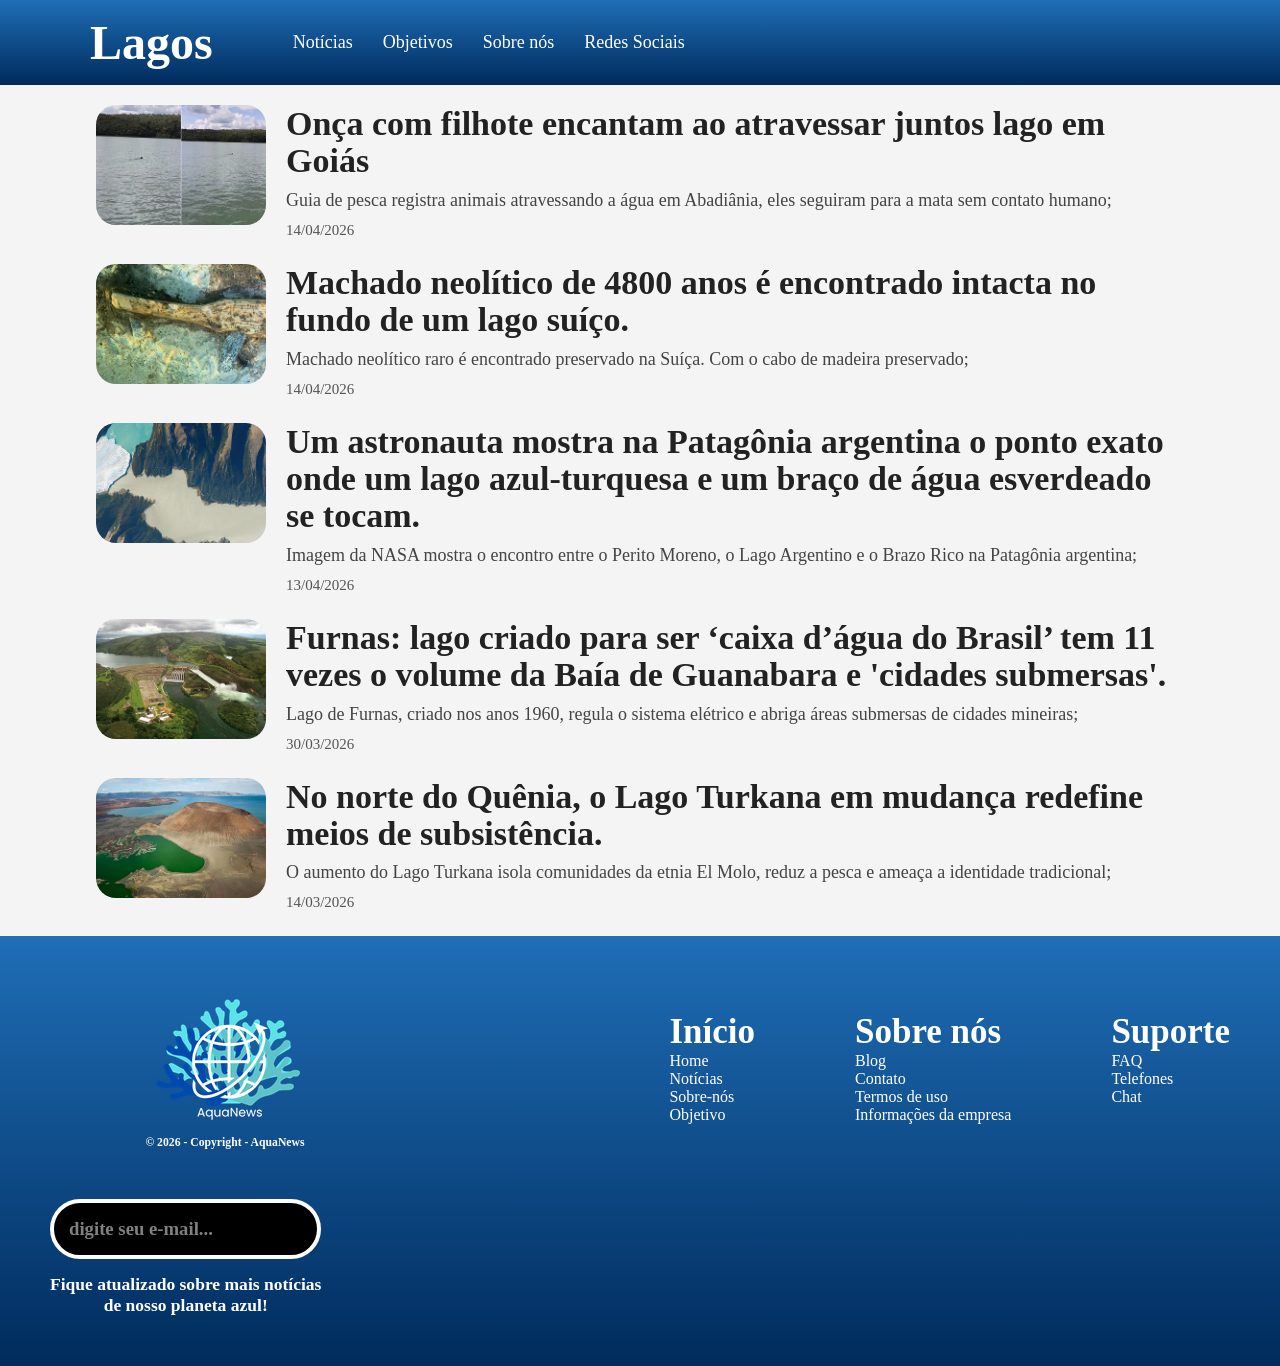
<file: lagos.html>
<!doctype html>
<html lang="pt-BR">

<head>
  <meta charset="UTF-8" />
  <meta name="viewport" content="width=device-width, initial-scale=1.0" />
  <title>AquaNews</title>
  <link rel="stylesheet" href="CSS/style1.css" />
</head>

<body>
  <header>
    <div class="title">Lagos</div>

    <nav>
      <ul>
        <li><a href="index.html#noticias-anc">Notícias</a></li>
        <li><a href="index.html#objetivo-anc">Objetivos</a></li>
        <li><a href="index.html#sobrenos-anc">Sobre nós</a></li>
        <li><a href="index.html#redes-anc">Redes Sociais</a></li>
      </ul>
    </nav>
  </header>

  <main>
    <div class="noticia">
      <a
        href="https://g1.globo.com/go/goias/noticia/2026/04/14/onca-com-filhote-encantam-ao-atravessar-juntos-lago-em-goias.ghtml">
        <img src="img/n6.png" alt="n6" />
        <div class="ntext">
          <h2>Onça com filhote encantam ao atravessar juntos lago em Goiás</h2>
          <p>
            Guia de pesca registra animais atravessando a água em Abadiânia,
            eles seguiram para a mata sem contato humano;
          </p>
          <span>14/04/2026</span>
        </div>
      </a>
    </div>

    <div class="noticia">
      <a
        href="https://oantagonista.com.br/mundo/machado-neolitico-de-4800-anos-e-encontrado-intacta-no-fundo-de-um-lago-suico/">
        <img src="img/n7.png" alt="n7" />
        <div class="ntext">
          <h2>
            Machado neolítico de 4800 anos é encontrado intacta no fundo de um lago suíço.
          </h2>
          <p>
            Machado neolítico raro é encontrado preservado na Suíça. Com o cabo de madeira preservado;
          </p>
          <span>14/04/2026</span>
        </div>
      </a>
    </div>

    <div class="noticia">
      <a
        href="https://clickpetroleoegas.com.br/visto-do-espaco-uma-imagem-feita-por-um-astronauta-mostra-na-patagonia-argentina-o-ponto-exato-onde-um-glaciar-colossal-um-lago-azul-turquesa-e-um-braco-de-agua-esverdeado-se-tocam-cr-asaf04/">
        <img src="img/n8.png" alt="n8" />
        <div class="ntext">
          <h2>
            Um astronauta mostra na Patagônia argentina o ponto exato onde um lago azul-turquesa e um braço de água
            esverdeado se tocam.
          </h2>
          <p>
            Imagem da NASA mostra o encontro entre o Perito Moreno, o Lago Argentino e o Brazo Rico na Patagônia
            argentina;
          </p>
          <span>13/04/2026</span>
        </div>
      </a>
    </div>

    <div class="noticia">
      <a
        href="https://g1.globo.com/mg/sul-de-minas/noticia/2026/03/30/furnas-lago-criado-para-ser-caixa-dagua-do-brasil-tem-11-vezes-o-volume-da-baia-de-guanabara-e-cidades-submersas.ghtml">
        <img src="img/n9.png" alt="n9" />
        <div class="ntext">
          <h2>
            Furnas: lago criado para ser ‘caixa d’água do Brasil’ tem 11 vezes o volume da Baía de Guanabara e 'cidades
            submersas'.
          </h2>
          <p>Lago de Furnas, criado nos anos 1960, regula o sistema elétrico e abriga áreas submersas de cidades
            mineiras;</p>
          <span>30/03/2026</span>
        </div>
      </a>
    </div>

    <div class="noticia">
      <a href="https://www.nationalgeographic.pt/historia/o-lago-turkana-extrema-uncao-do-mar-jade_504">
        <img src="img/n10.png" alt="n10" />
        <div class="ntext">
          <h2>
            No norte do Quênia, o Lago Turkana em mudança redefine meios de subsistência.
          </h2>
          <p>O aumento do Lago Turkana isola comunidades da etnia El Molo, reduz a pesca e ameaça a identidade
            tradicional;</p>
          <span>14/03/2026</span>
        </div>
      </a>
    </div>
  </main>
  <footer>
    <section class="footer">
      <div class="rodape">
        <div class="logo-rodape">
          <img src="img/Logo_proj_int (250 x 150 px).png" alt="logo-footer">
          <h3>© 2026 - Copyright - AquaNews</h3>
        </div>

        <div class="lista-rodape">
          <div class="rodape-inicio">
            <h2>Início</h2>
            <ul>
              <li><a href="index.html#banner-anc">Home</a></li>

              <li><a href="index.html#noticias-anc">Notícias</a></li>

              <li><a href="index.html#sobrenos-anc">Sobre-nós</a></li>

              <li><a href="index.html#objetivo-anc">Objetivo</a></li>
            </ul>
          </div>

          <div class="rodape-sobrenos">
            <h2>Sobre nós</h2>
            <ul>
              <li><a href="#">Blog</a></li>

              <li><a href="#">Contato</a></li>

              <li><a href="#">Termos de uso</a></li>

              <li><a href="#">Informações da empresa</a></li>
            </ul>
          </div>

          <div class="rodape-suporte">
            <h2>Suporte</h2>
            <ul>
              <li><a href="#">FAQ</a></li>

              <li><a href="#">Telefones</a></li>

              <li><a href="#">Chat</a></li>
            </ul>
          </div>
        </div>
        <div class="email">
          <div class="emailbox">
            <h3>digite seu e-mail...</h3>
          </div>

          <div class="emailtext">
            <h3>Fique atualizado sobre mais notícias<br>
              de nosso planeta azul!</h3>
          </div>
        </div>
      </div>
    </section>
  </footer>
</body>

</html>
</file>
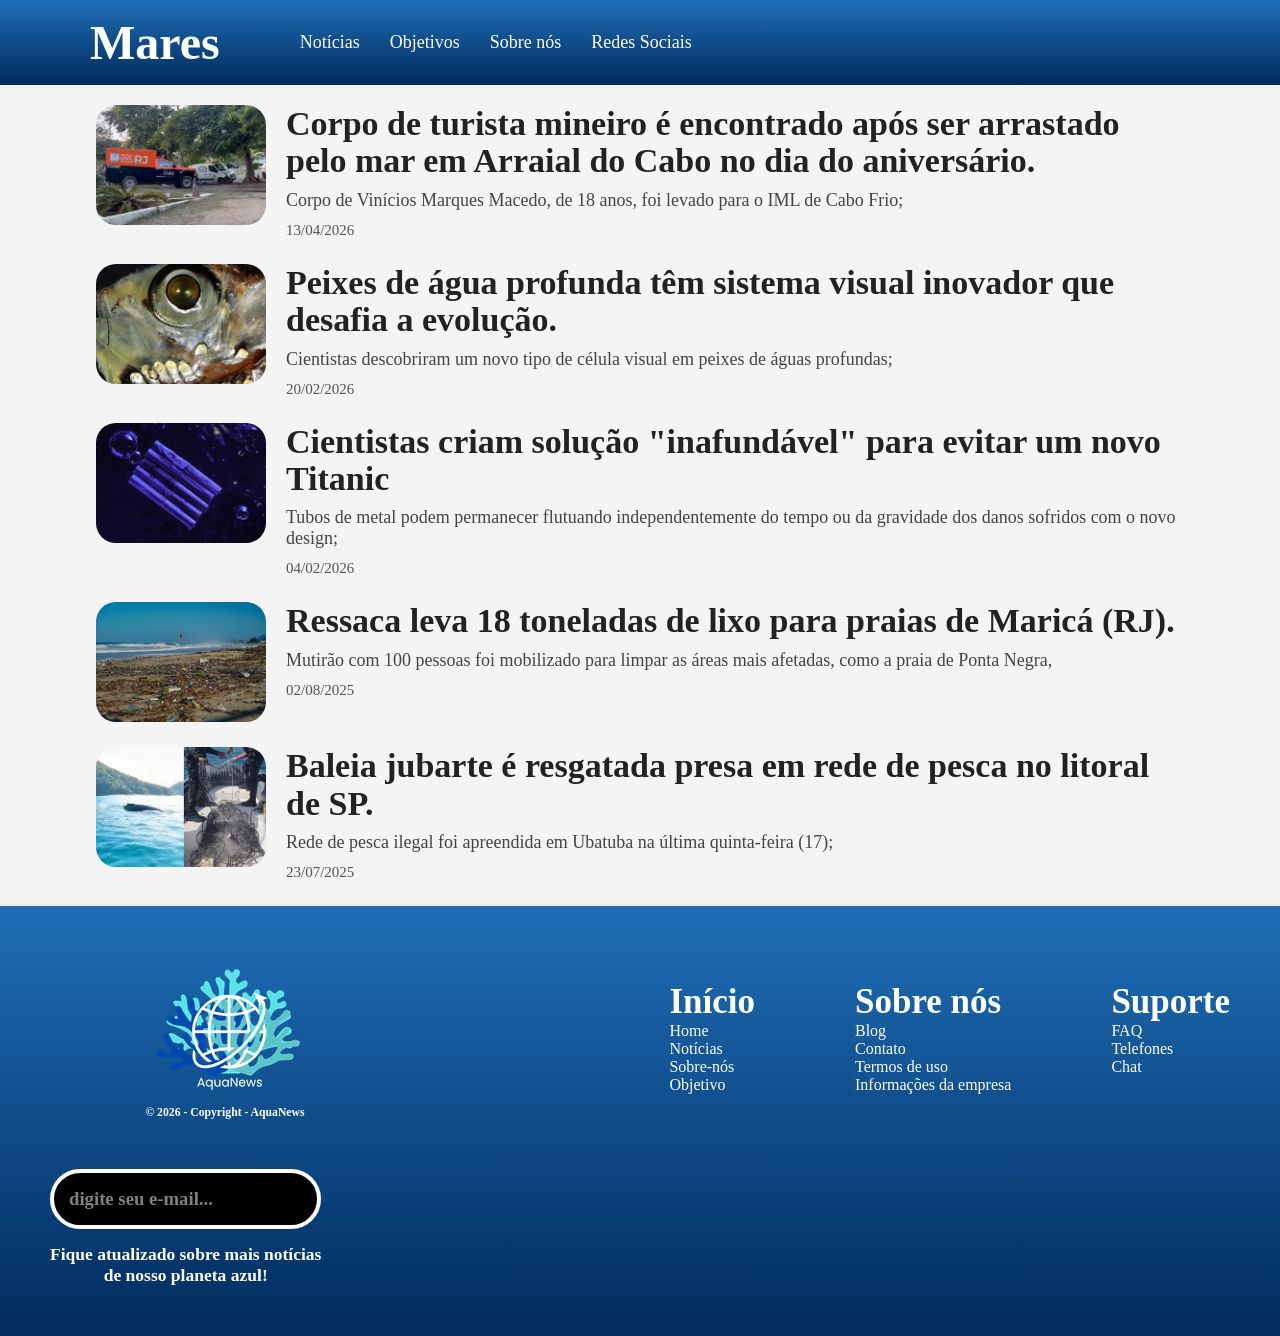
<file: mares.html>
<!DOCTYPE html>
<html lang="pt-BR">

<head>
    <meta charset="UTF-8">
    <meta name="viewport" content="width=device-width, initial-scale=1.0">
    <title>AquaNews</title>
    <link rel="stylesheet" href="CSS/style2.css">
</head>

<body>

    <header>
        <div class="title">Mares</div>

        <nav>
            <ul>
                <li><a href="index.html#noticias-anc">Notícias</a></li>
                <li><a href="index.html#objetivo-anc">Objetivos</a></li>
                <li><a href="index.html#sobrenos-anc">Sobre nós</a></li>
                <li><a href="index.html#redes-anc">Redes Sociais</a></li>
            </ul>
        </nav>
    </header>

    <main>

        <div class="noticia">
            <a href="https://g1.globo.com/rj/regiao-dos-lagos/noticia/2026/04/13/corpo-de-turista-mineiro-e-encontrado-apos-ser-arrastado-pelo-mar-em-arraial-do-cabo-no-dia-do-aniversario.ghtml
            ">
                <img src="img/n11.png" alt="n11">
                <div class="ntext">
                    <h2>
                        Corpo de turista mineiro é encontrado após ser arrastado pelo mar em Arraial do Cabo no dia do
                        aniversário.
                    </h2>
                    <p>Corpo de Vinícios Marques Macedo, de 18 anos, foi levado para o IML de Cabo Frio;</p>
                    <span>13/04/2026</span>
                </div>
            </a>
        </div>

        <div class="noticia">
            <a
                href="https://www.cnnbrasil.com.br/ciencia/peixes-de-agua-profunda-tem-sistema-visual-inovador-que-desafia-a-evolucao/">
                <img src="img/n12.png" alt="n12">
                <div class="ntext">
                    <h2>
                        Peixes de água profunda têm sistema visual inovador que desafia a evolução.
                    </h2>
                    <p>
                        Cientistas descobriram um novo tipo de célula visual em peixes de águas profundas;
                    </p>
                    <span>20/02/2026</span>
                </div>
            </a>
        </div>

        <div class="noticia">
            <a
                href="https://www.uol.com.br/tilt/noticias/redacao/2026/02/04/cientistas-criam-solucao-inafundavel-para-evitar-novo-titanic.htm">
                <img src="img/n13.png" alt="n13">
                <div class="ntext">
                    <h2>Cientistas criam solução "inafundável" para evitar um novo Titanic</h2>
                    <p>Tubos de metal podem permanecer flutuando independentemente do tempo ou da gravidade dos danos
                        sofridos com o novo design;</p>
                    <span>04/02/2026</span>
                </div>
            </a>
        </div>

        <div class="noticia">
            <a
                href="https://g1.globo.com/rj/regiao-dos-lagos/noticia/2025/08/01/areia-de-praia-e-tomada-por-18-toneladas-de-lixo-apos-ressaca-no-mar-em-marica-no-rj.ghtml">
                <img src="img/n14.png" alt="n14">
                <div class="ntext">
                    <h2>Ressaca leva 18 toneladas de lixo para praias de Maricá (RJ).</h2>
                    <p>Mutirão com 100 pessoas foi mobilizado para limpar as áreas mais afetadas, como a praia de Ponta
                        Negra,</p>
                    <span>02/08/2025</span>
                </div>
            </a>
        </div>

        <div class="noticia">
            <a
                href="https://www.cnnbrasil.com.br/nacional/sudeste/sp/baleia-jubarte-e-resgatada-presa-em-rede-de-pesca-no-litoral-de-sp/">
                <img src="img/n15.png" alt="n15">
                <div class="ntext">
                    <h2>
                        Baleia jubarte é resgatada presa em rede de pesca no litoral de SP.
                    </h2>
                    <p>Rede de pesca ilegal foi apreendida em Ubatuba na última quinta-feira (17);</p>
                    <span>23/07/2025</span>
                </div>
            </a>
        </div>
    </main>
    <footer>
        <section class="footer">
            <div class="rodape">
                <div class="logo-rodape">
                    <img src="img/Logo_proj_int (250 x 150 px).png" alt="logo-footer">
                    <h3>© 2026 - Copyright - AquaNews</h3>
                </div>

                <div class="lista-rodape">
                    <div class="rodape-inicio">
                        <h2>Início</h2>
                        <ul>
                            <li><a href="index.html#banner-anc">Home</a></li>

                            <li><a href="index.html#noticias-anc">Notícias</a></li>

                            <li><a href="index.html#sobrenos-anc">Sobre-nós</a></li>

                            <li><a href="index.html#objetivo-anc">Objetivo</a></li>
                        </ul>
                    </div>

                    <div class="rodape-sobrenos">
                        <h2>Sobre nós</h2>
                        <ul>
                            <li><a href="#">Blog</a></li>

                            <li><a href="#">Contato</a></li>

                            <li><a href="#">Termos de uso</a></li>

                            <li><a href="#">Informações da empresa</a></li>
                        </ul>
                    </div>

                    <div class="rodape-suporte">
                        <h2>Suporte</h2>
                        <ul>
                            <li><a href="#">FAQ</a></li>

                            <li><a href="#">Telefones</a></li>

                            <li><a href="#">Chat</a></li>
                        </ul>
                    </div>
                </div>
                <div class="email">
                    <div class="emailbox">
                        <h3>digite seu e-mail...</h3>
                    </div>

                    <div class="emailtext">
                        <h3>Fique atualizado sobre mais notícias<br>
                            de nosso planeta azul!</h3>
                    </div>
                </div>
            </div>
        </section>
    </footer>
</body>

</html>
</file>
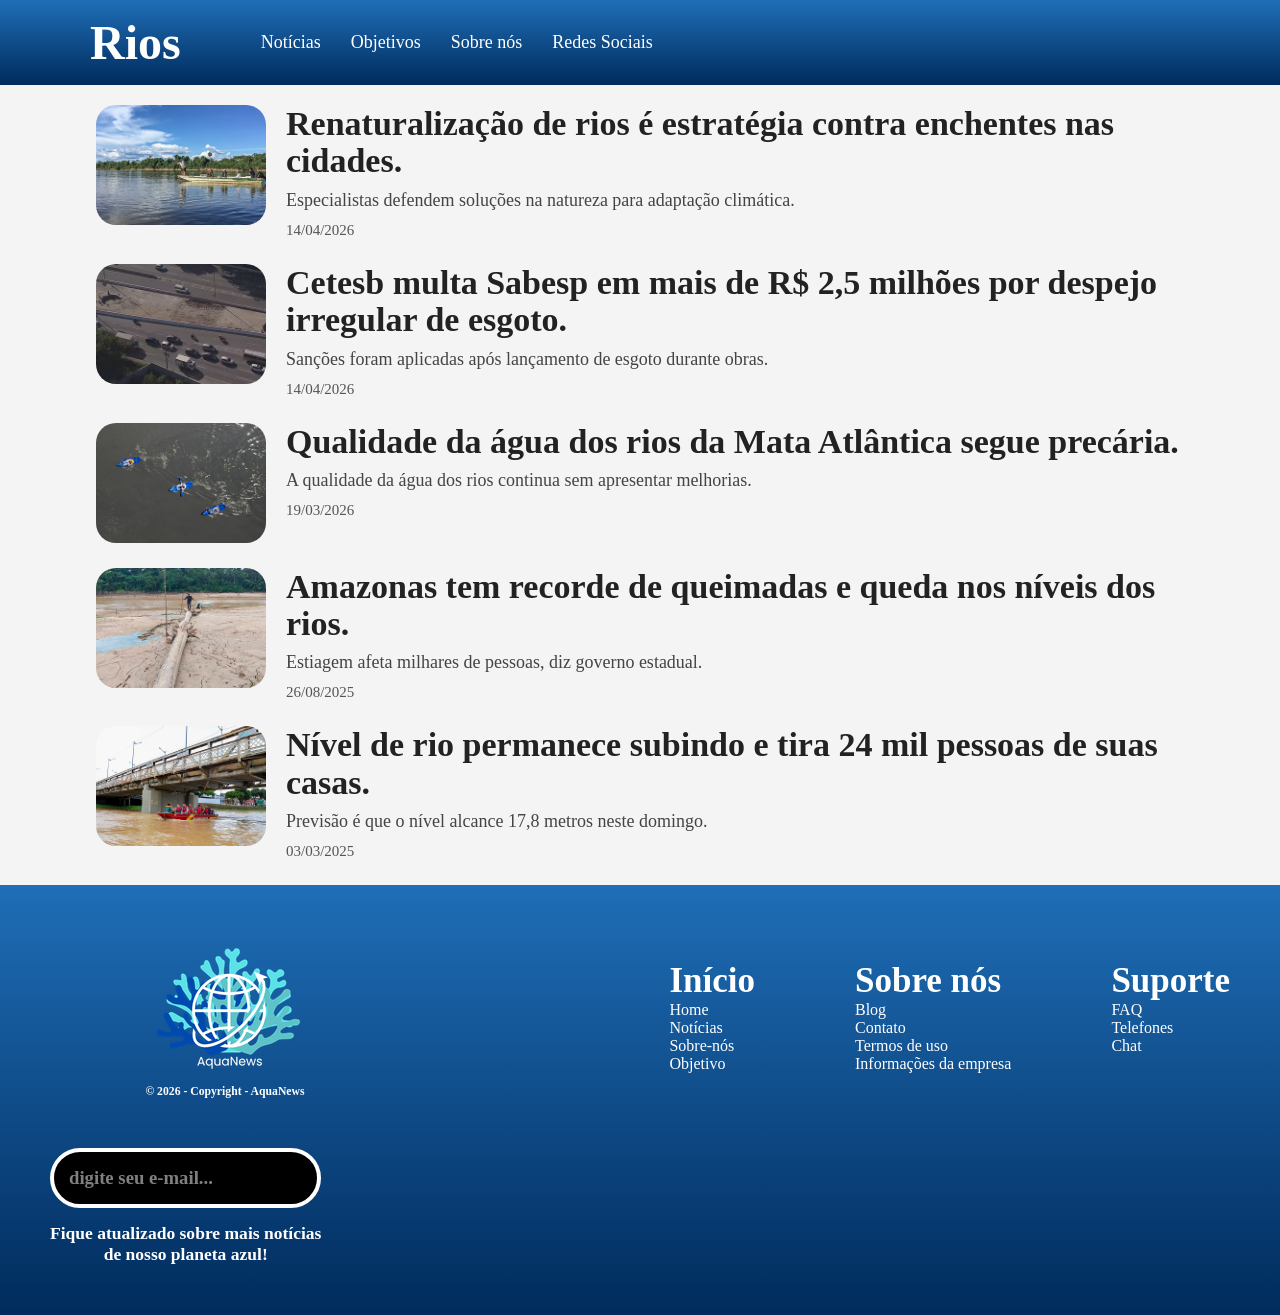
<file: rios.html>
<!DOCTYPE html>
<html lang="pt-BR">

<head>
    <meta charset="UTF-8">
    <meta name="viewport" content="width=device-width, initial-scale=1.0">
    <title>AquaNews</title>
    <link rel="stylesheet" href="CSS/style.css">
</head>

<body>

    <header>
        <div class="title">Rios</div>

        <nav>
            <ul>
                <li><a href="index.html#noticias-anc">Notícias</a></li>
                <li><a href="index.html#objetivo-anc">Objetivos</a></li>
                <li><a href="index.html#sobrenos-anc">Sobre nós</a></li>
                <li><a href="index.html#redes-anc">Redes Sociais</a></li>
            </ul>
        </nav>
    </header>

    <main>

        <div class="noticia">
            <a
                href="https://agenciabrasil.ebc.com.br/meio-ambiente/noticia/2026-04/renaturalizacao-de-rios-e-estrategia-contra-enchentes-nas-cidades">
                <img src="img/n1.png" alt="n1">
                <div class="ntext">
                    <h2>Renaturalização de rios é estratégia contra enchentes nas cidades.</h2>
                    <p>Especialistas defendem soluções na natureza para adaptação climática.</p>
                    <span>14/04/2026</span>
                </div>
            </a>
        </div>

        <div class="noticia">
            <a
                href="https://g1.globo.com/sp/sao-paulo/noticia/2026/04/14/cetesb-multa-sabesp-em-mais-de-r-25-milhoes-por-despejo-irregular-de-esgoto-nos-rios-tiete-e-pinheiros-e-na-represa-billings.ghtml">
                <img src="img/n2.png" alt="n2">
                <div class="ntext">
                    <h2>Cetesb multa Sabesp em mais de R$ 2,5 milhões por despejo irregular de esgoto.</h2>
                    <p>Sanções foram aplicadas após lançamento de esgoto durante obras.</p>
                    <span>14/04/2026</span>
                </div>
            </a>
        </div>

        <div class="noticia">
            <a
                href="https://agenciabrasil.ebc.com.br/meio-ambiente/noticia/2026-03/qualidade-dos-rios-da-mata-atlantica-continua-precaria-aponta-estudo">
                <img src="img/n3.png" alt="n3">
                <div class="ntext">
                    <h2>Qualidade da água dos rios da Mata Atlântica segue precária.</h2>
                    <p>A qualidade da água dos rios continua sem apresentar melhorias.</p>
                    <span>19/03/2026</span>
                </div>
            </a>
        </div>

        <div class="noticia">
            <a
                href="https://www.cnnbrasil.com.br/nacional/amazonas-tem-recorde-de-queimadas-seca-antecipada-e-queda-nos-niveis-dos-rios-em-agosto/">
                <img src="img/n4.png" alt="n4">
                <div class="ntext">
                    <h2>Amazonas tem recorde de queimadas e queda nos níveis dos rios.</h2>
                    <p>Estiagem afeta milhares de pessoas, diz governo estadual.</p>
                    <span>26/08/2025</span>
                </div>
            </a>
        </div>

        <div class="noticia">
            <a
                href="https://www.cnnbrasil.com.br/nacional/nivel-de-rio-permanece-subindo-e-ja-tira-24-mil-pessoas-de-suas-casas-no-acre/">
                <img src="img/n5.png" alt="n5">
                <div class="ntext">
                    <h2>Nível de rio permanece subindo e tira 24 mil pessoas de suas casas.</h2>
                    <p>Previsão é que o nível alcance 17,8 metros neste domingo.</p>
                    <span>03/03/2025</span>
                </div>
            </a>
        </div>
    </main>
    <footer>
            <section class="footer">
                <div class="rodape">
                    <div class="logo-rodape">
                        <img src="img/Logo_proj_int (250 x 150 px).png" alt="logo-footer">
                        <h3>© 2026 - Copyright - AquaNews</h3>
                    </div>

                    <div class="lista-rodape">
                        <div class="rodape-inicio">
                            <h2>Início</h2>
                            <ul>
                                <li><a href="index.html#banner-anc">Home</a></li>

                                <li><a href="index.html#noticias-anc">Notícias</a></li>

                                <li><a href="index.html#sobrenos-anc">Sobre-nós</a></li>

                                <li><a href="index.html#objetivo-anc">Objetivo</a></li>
                            </ul>
                        </div>

                        <div class="rodape-sobrenos">
                            <h2>Sobre nós</h2>
                            <ul>
                                <li><a href="#">Blog</a></li>

                                <li><a href="#">Contato</a></li>

                                <li><a href="#">Termos de uso</a></li>

                                <li><a href="#">Informações da empresa</a></li>
                            </ul>
                        </div>

                        <div class="rodape-suporte">
                            <h2>Suporte</h2>
                            <ul>
                                <li><a href="#">FAQ</a></li>

                                <li><a href="#">Telefones</a></li>

                                <li><a href="#">Chat</a></li>
                            </ul>
                        </div>
                    </div>
                    <div class="email">
                        <div class="emailbox">
                            <h3>digite seu e-mail...</h3>
                        </div>

                        <div class="emailtext">
                            <h3>Fique atualizado sobre mais notícias<br>
                                de nosso planeta azul!</h3>
                        </div>
                    </div>
                </div>
            </section>
        </footer>
</body>

</html>
</file>
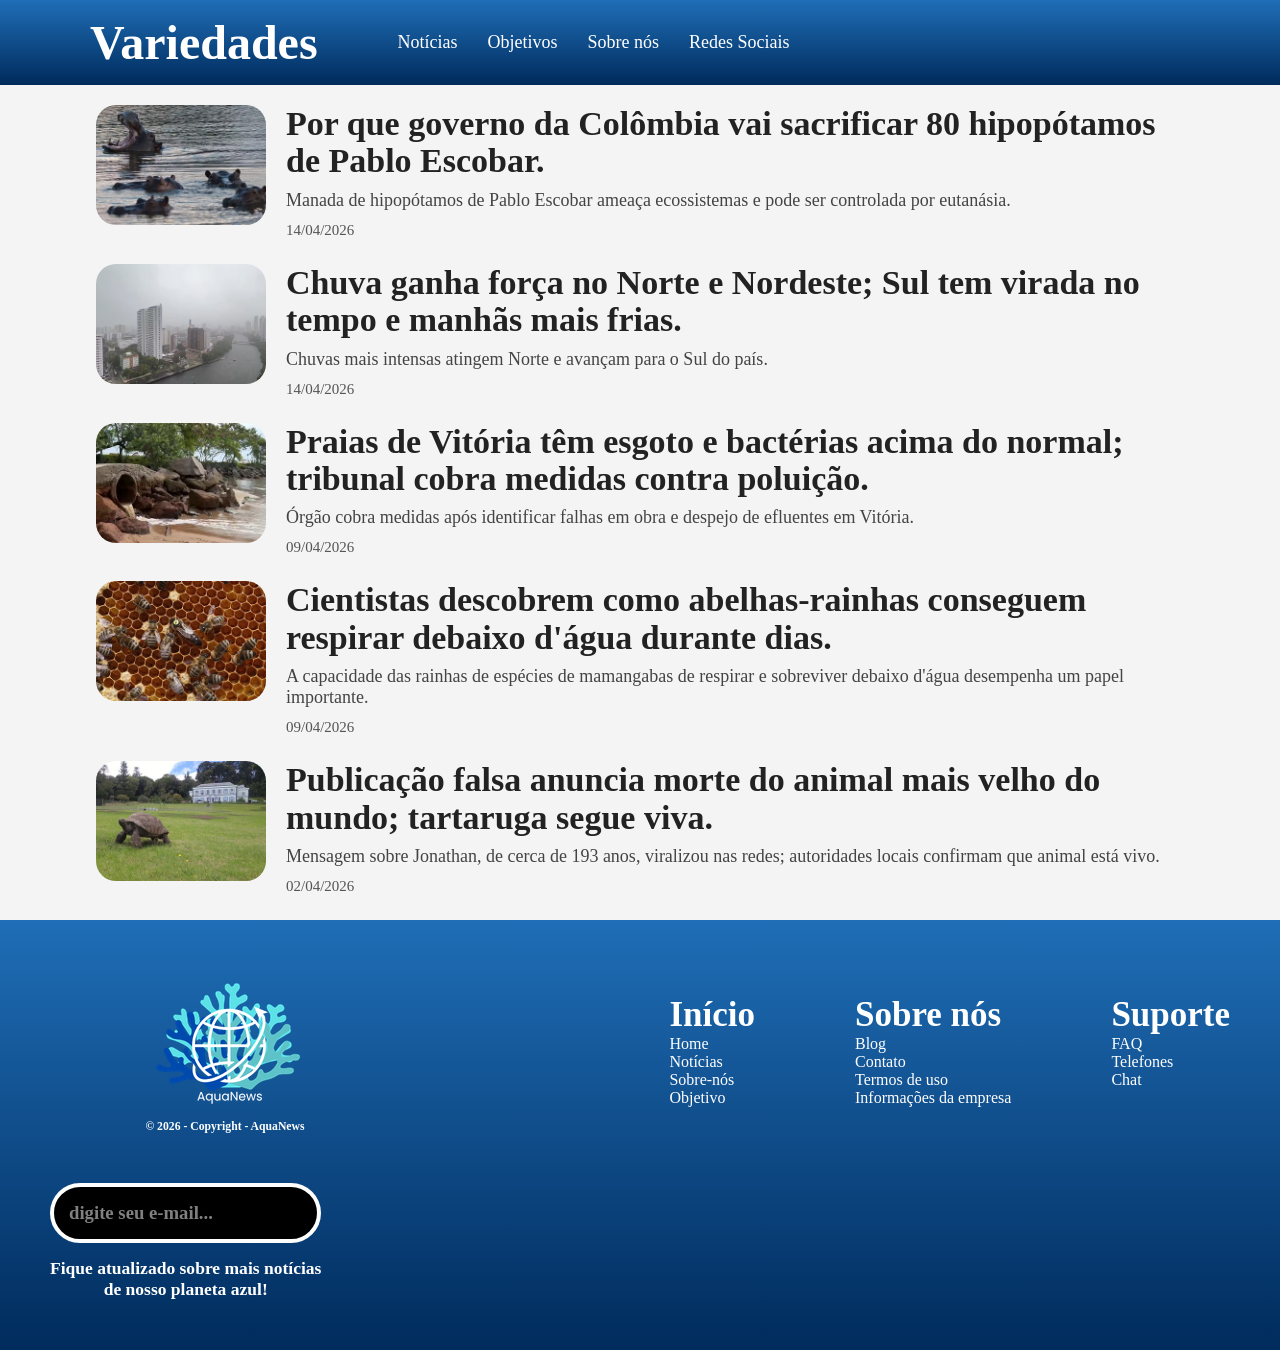
<file: variedades.html>
<!DOCTYPE html>
<html lang="pt-BR">

<head>
    <meta charset="UTF-8">
    <meta name="viewport" content="width=device-width, initial-scale=1.0">
    <title>AquaNews</title>
    <link rel="stylesheet" href="CSS/style3.css">
</head>

<body>

    <header>
        <div class="title">Variedades</div>

        <nav>
            <ul>
                <li><a href="index.html#noticias-anc">Notícias</a></li>
                <li><a href="index.html#objetivo-anc">Objetivos</a></li>
                <li><a href="index.html#sobrenos-anc">Sobre nós</a></li>
                <li><a href="index.html#redes-anc">Redes Sociais</a></li>
            </ul>
        </nav>
    </header>

    <main>

        <div class="noticia">
            <a
                href="https://g1.globo.com/meio-ambiente/noticia/2026/04/14/por-que-governo-da-colombia-vai-sacrificar-80-hipopotamos-de-pablo-escobar.ghtml">
                <img src="img/16.png" alt="n1">
                <div class="ntext">
                    <h2>Por que governo da Colômbia vai sacrificar 80 hipopótamos de Pablo Escobar.</h2>
                    <p>Manada de hipopótamos de Pablo Escobar ameaça ecossistemas e pode ser controlada por eutanásia.
                    </p>
                    <span>14/04/2026</span>
                </div>
            </a>
        </div>

        <div class="noticia">
            <a
                href="https://g1.globo.com/meio-ambiente/noticia/2026/04/14/chuva-ganha-forca-no-norte-e-nordeste-sul-tem-virada-no-tempo-e-manhas-mais-frias.ghtml">
                <img src="img/17.png  " alt="n2">
                <div class="ntext">
                    <h2>Chuva ganha força no Norte e Nordeste; Sul tem virada no tempo e manhãs mais frias.</h2>
                    <p>Chuvas mais intensas atingem Norte e avançam para o Sul do país.</p>
                    <span>14/04/2026</span>
                </div>
            </a>
        </div>

        <div class="noticia">
            <a
                href="https://g1.globo.com/es/espirito-santo/noticia/2026/04/09/praias-de-vitoria-tem-esgoto-e-bacterias-tribunal-cobra-medidas-contra-poluicao.ghtml">
                <img src="img/n18.png" alt="n3">
                <div class="ntext">
                    <h2>Praias de Vitória têm esgoto e bactérias acima do normal; tribunal cobra medidas contra
                        poluição.</h2>
                    <p>Órgão cobra medidas após identificar falhas em obra e despejo de efluentes em Vitória.</p>
                    <span>09/04/2026</span>
                </div>
            </a>
        </div>

        <div class="noticia">
            <a href="Cientistas descobrem como abelhas-rainhas conseguem respirar debaixo d'água durante dias.">
                <img src="img/n19.png" alt="n4">
                <div class="ntext">
                    <h2>Cientistas descobrem como abelhas-rainhas conseguem respirar debaixo d'água durante dias.</h2>
                    <p>A capacidade das rainhas de espécies de mamangabas de respirar e sobreviver debaixo d'água
                        desempenha um papel importante.</p>
                    <span>09/04/2026</span>
                </div>
            </a>
        </div>

        <div class="noticia">
            <a
                href="https://g1.globo.com/meio-ambiente/noticia/2026/04/02/publicacao-falsa-anuncia-morte-do-animal-mais-velho-do-mundo-tartaruga-segue-viva.ghtml">
                <img src="img/n20.png" alt="n5">
                <div class="ntext">
                    <h2>Publicação falsa anuncia morte do animal mais velho do mundo; tartaruga segue viva.</h2>
                    <p>Mensagem sobre Jonathan, de cerca de 193 anos, viralizou nas redes; autoridades locais confirmam
                        que animal está vivo.</p>
                    <span>02/04/2026</span>
                </div>
            </a>
        </div>
    </main>
    <footer>
        <section class="footer">
            <div class="rodape">
                <div class="logo-rodape">
                    <img src="img/Logo_proj_int (250 x 150 px).png" alt="logo-footer">
                    <h3>© 2026 - Copyright - AquaNews</h3>
                </div>

                <div class="lista-rodape">
                    <div class="rodape-inicio">
                        <h2>Início</h2>
                        <ul>
                            <li><a href="index.html#banner-anc">Home</a></li>

                            <li><a href="index.html#noticias-anc">Notícias</a></li>

                            <li><a href="index.html#sobrenos-anc">Sobre-nós</a></li>

                            <li><a href="index.html#objetivo-anc">Objetivo</a></li>
                        </ul>
                    </div>

                    <div class="rodape-sobrenos">
                        <h2>Sobre nós</h2>
                        <ul>
                            <li><a href="#">Blog</a></li>

                            <li><a href="#">Contato</a></li>

                            <li><a href="#">Termos de uso</a></li>

                            <li><a href="#">Informações da empresa</a></li>
                        </ul>
                    </div>

                    <div class="rodape-suporte">
                        <h2>Suporte</h2>
                        <ul>
                            <li><a href="#">FAQ</a></li>

                            <li><a href="#">Telefones</a></li>

                            <li><a href="#">Chat</a></li>
                        </ul>
                    </div>
                </div>
                <div class="email">
                    <div class="emailbox">
                        <h3>digite seu e-mail...</h3>
                    </div>

                    <div class="emailtext">
                        <h3>Fique atualizado sobre mais notícias<br>
                            de nosso planeta azul!</h3>
                    </div>
                </div>
            </div>
        </section>
    </footer>
</body>

</html>
</file>
<file: CSS/style1.css>
* {
    margin: 0;
    padding: 0;
    box-sizing: border-box;
}

body {
    font-family: Georgia, serif;
    background-color: #f4f4f4;
}

header {
    background: linear-gradient(to bottom, #1f6eb7, #002b5c);
    padding: 15px 50px;
    display: flex;
    align-items: center;
}

.title {
    color: white;
    font-size: 48px;
    font-weight: bold;
    margin-right: 80px;
    padding-left: 40px;
}

nav ul {
    display: flex;
    list-style: none;
    gap: 30px;
}

nav a {
    color: white;
    text-decoration: none;
    font-size: 18px;
    transition: 0.2s ease;
}

nav a:hover {
    opacity: 0.5;
    transform: scale(0.95);
}

main {
    width: 85%;
    margin: 20px auto;
}

a {
    display: flex;
    text-decoration: none;
    flex-direction: row;
}

.ntext {
    padding-left: 20px;
}

.noticia {
    display: flex;
    gap: 20px;
    margin-bottom: 25px;
    align-items: flex-start;
    transition: 0.1s ease;
}

.noticia:hover {
    transform: scale(0.95);
    filter: brightness(0.5);
}

.noticia img {
    width: 170px;
    height: 120px;
    object-fit: cover;
    border-radius: 20px;
}

.noticia h2 {
    font-size: 34px;
    line-height: 1.1;
    margin-bottom: 10px;
    color: #222;
}

.noticia p {
    font-size: 18px;
    color: #444;
    margin-bottom: 10px;
}

.noticia span {
    color: #555;
    font-size: 15px;
}

.footer {
    font-family: "Poppins";
    background: linear-gradient(to bottom, #1f6eb7, #002b5c);
    width: 100%;
    min-height: 250px;
    padding: 50px;
}

.rodape {
    display: flex;
    justify-content: space-between;
    align-items: center;
    gap: 50px;
    flex-wrap: wrap;
}

.logo-rodape {
    display: flex;
    flex-direction: column;
    padding-left: 50px;
    text-align: center;
    font-size: 10px;
    color: white;
}

.lista-rodape {
    display: flex;
    gap: 100px;
    padding: 0;
}

.lista-rodape ul {
    list-style: none;
    text-align: center;
}

.lista-rodape h2 {
    font-size: 35px;
    font-weight: 700;
    color: white;
}

.lista-rodape a {
    color: white;
    font-weight: 300;
    transition: 0.3s ease;
}

.lista-rodape a:hover {
    opacity: 0.5;
}

.email {
    display: flex;
    flex-direction: column;
    text-align: left;
    gap: 15px;
}

.emailbox {
    background-color: black;
    border: 4px solid;
    border-color: white;
    padding: 15px;
    border-radius: 50px;
    color: gray;
}

.emailtext {
    display: flex;
    flex-direction: column;
    text-align: center;
    font-size: 15px;
    color: white;
}


@media (max-width: 390px) {

    header {
        flex-direction: column;
        padding: 15px;
        gap: 15px;
    }

    .logo {
        font-size: 36px;
        margin-right: 0;
    }

    nav ul {
        flex-wrap: wrap;
        justify-content: center;
        gap: 15px;
    }

    nav a {
        font-size: 14px;
    }

    main {
        width: 95%;
        margin: 15px auto;
    }

    a {
        display: flex;
        text-decoration: none;
        flex-direction: column;
        font-size: 15px;
    }

    .noticia {
        flex-direction: column;
        gap: 10px;
        margin-bottom: 30px;
    }

    .noticia img {
        width: 100%;
        height: 180px;
        border-radius: 15px;
    }

    .noticia h2 {
        font-size: 24px;
    }

    .noticia p {
        font-size: 14px;
    }

    .noticia span {
        font-size: 12px;
    }

    .footer {
        height: auto;
        padding: 40px 20px;
    }

    .rodape {
        display: flex;
        flex-direction: column;
        align-items: center;
        gap: 40px;
        text-align: center;
    }

    .logo-rodape {
        padding-left: 0;
    }

    .logo-rodape img {
        width: 180px;
        height: auto;
    }

    .lista-rodape {
        flex-direction: column;
        gap: 30px;
        padding: 0;
    }

    .lista-rodape h2 {
        font-size: 24px;
    }

    .email {
        width: 100%;
        max-width: 300px;
        align-items: center;
    }

    .emailbox {
        width: 100%;
        box-sizing: border-box;
    }

    .emailtext {
        text-align: center;
        font-size: 14px;
    }
}
</file>
<file: CSS/style2.css>
* {
    margin: 0;
    padding: 0;
    box-sizing: border-box;
}

body {
    font-family: Georgia, serif;
    background-color: #f4f4f4;
}

header {
    background: linear-gradient(to bottom, #1f6eb7, #002b5c);
    padding: 15px 50px;
    display: flex;
    align-items: center;
}

.title {
    color: white;
    font-size: 48px;
    font-weight: bold;
    margin-right: 80px;
    padding-left: 40px;
}

nav ul {
    display: flex;
    list-style: none;
    gap: 30px;
}

nav a {
    color: white;
    text-decoration: none;
    font-size: 18px;
    transition: 0.2s ease;
}

nav a:hover {
    opacity: 0.5;
    transform: scale(0.95);
}

main {
    width: 85%;
    margin: 20px auto;
}

a {
    display: flex;
    text-decoration: none;
    flex-direction: row;
}

.ntext {
    padding-left: 20px;
}

.noticia {
    display: flex;
    gap: 20px;
    margin-bottom: 25px;
    align-items: flex-start;
    transition: 0.1s ease;
}

.noticia:hover {
    transform: scale(0.95);
    filter: brightness(0.5);
}

.noticia img {
    width: 170px;
    height: 120px;
    object-fit: cover;
    border-radius: 20px;
}

.noticia h2 {
    font-size: 34px;
    line-height: 1.1;
    margin-bottom: 10px;
    color: #222;
}

.noticia p {
    font-size: 18px;
    color: #444;
    margin-bottom: 10px;
}

.noticia span {
    color: #555;
    font-size: 15px;
}

.footer {
    font-family: "Poppins";
    background: linear-gradient(to bottom, #1f6eb7, #002b5c);
    width: 100%;
    min-height: 250px;
    padding: 50px;
}

.rodape {
    display: flex;
    justify-content: space-between;
    align-items: center;
    gap: 50px;
    flex-wrap: wrap;
}

.logo-rodape {
    display: flex;
    flex-direction: column;
    padding-left: 50px;
    text-align: center;
    font-size: 10px;
    color: white;
}

.lista-rodape {
    display: flex;
    gap: 100px;
    padding: 0;
}

.lista-rodape ul {
    list-style: none;
    text-align: center;
}

.lista-rodape h2 {
    font-size: 35px;
    font-weight: 700;
    color: white;
}

.lista-rodape a {
    color: white;
    font-weight: 300;
    transition: 0.3s ease;
}

.lista-rodape a:hover {
    opacity: 0.5;
}

.email {
    display: flex;
    flex-direction: column;
    text-align: left;
    gap: 15px;
}

.emailbox {
    background-color: black;
    border: 4px solid;
    border-color: white;
    padding: 15px;
    border-radius: 50px;
    color: gray;
}

.emailtext {
    display: flex;
    flex-direction: column;
    text-align: center;
    font-size: 15px;
    color: white;
}


@media (max-width: 390px) {

    header {
        flex-direction: column;
        padding: 15px;
        gap: 15px;
    }

    .logo {
        font-size: 36px;
        margin-right: 0;
    }

    nav ul {
        flex-wrap: wrap;
        justify-content: center;
        gap: 15px;
    }

    nav a {
        font-size: 14px;
    }

    main {
        width: 95%;
        margin: 15px auto;
    }

    a {
        display: flex;
        text-decoration: none;
        flex-direction: column;
        font-size: 15px;
    }

    .noticia {
        flex-direction: column;
        gap: 10px;
        margin-bottom: 30px;
    }

    .noticia img {
        width: 100%;
        height: 180px;
        border-radius: 15px;
    }

    .noticia h2 {
        font-size: 24px;
    }

    .noticia p {
        font-size: 14px;
    }

    .noticia span {
        font-size: 12px;
    }

    .footer {
        height: auto;
        padding: 40px 20px;
    }

    .rodape {
        display: flex;
        flex-direction: column;
        align-items: center;
        gap: 40px;
        text-align: center;
    }

    .logo-rodape {
        padding-left: 0;
    }

    .logo-rodape img {
        width: 180px;
        height: auto;
    }

    .lista-rodape {
        flex-direction: column;
        gap: 30px;
        padding: 0;
    }

    .lista-rodape h2 {
        font-size: 24px;
    }

    .email {
        width: 100%;
        max-width: 300px;
        align-items: center;
    }

    .emailbox {
        width: 100%;
        box-sizing: border-box;
    }

    .emailtext {
        text-align: center;
        font-size: 14px;
    }
}
</file>
<file: CSS/style.css>
* {
    margin: 0;
    padding: 0;
    box-sizing: border-box;
}

body {
    font-family: Georgia, serif;
    background-color: #f4f4f4;
}

header {
    background: linear-gradient(to bottom, #1f6eb7, #002b5c);
    padding: 15px 50px;
    display: flex;
    align-items: center;
}

.title {
    color: white;
    font-size: 48px;
    font-weight: bold;
    margin-right: 80px;
    padding-left: 40px;
}

nav ul {
    display: flex;
    list-style: none;
    gap: 30px;
}

nav a {
    color: white;
    text-decoration: none;
    font-size: 18px;
    transition: 0.2s ease;
}

nav a:hover {
    opacity: 0.5;
    transform: scale(0.95);
}

main {
    width: 85%;
    margin: 20px auto;
}

a {
    display: flex;
    text-decoration: none;
    flex-direction: row;
}

.ntext {
    padding-left: 20px;
}

.noticia {
    display: flex;
    gap: 20px;
    margin-bottom: 25px;
    align-items: flex-start;
    transition: 0.1s ease;
}

.noticia:hover {
    transform: scale(0.95);
    filter: brightness(0.5);
}

.noticia img {
    width: 170px;
    height: 120px;
    object-fit: cover;
    border-radius: 20px;
}

.noticia h2 {
    font-size: 34px;
    line-height: 1.1;
    margin-bottom: 10px;
    color: #222;
}

.noticia p {
    font-size: 18px;
    color: #444;
    margin-bottom: 10px;
}

.noticia span {
    color: #555;
    font-size: 15px;
}

.footer {
    font-family: "Poppins";
    background: linear-gradient(to bottom, #1f6eb7, #002b5c);
    width: 100%;
    min-height: 250px;
    padding: 50px;
}

.rodape {
    display: flex;
    justify-content: space-between;
    align-items: center;
    gap: 50px;
    flex-wrap: wrap;
}

.logo-rodape {
    display: flex;
    flex-direction: column;
    padding-left: 50px;
    text-align: center;
    font-size: 10px;
    color: white;
}

.lista-rodape {
    display: flex;
    gap: 100px;
    padding: 0;
}

.lista-rodape ul {
    list-style: none;
    text-align: center;
}

.lista-rodape h2 {
    font-size: 35px;
    font-weight: 700;
    color: white;
}

.lista-rodape a {
    color: white;
    font-weight: 300;
    transition: 0.3s ease;
}

.lista-rodape a:hover {
    opacity: 0.5;
}

.email {
    display: flex;
    flex-direction: column;
    text-align: left;
    gap: 15px;
}

.emailbox {
    background-color: black;
    border: 4px solid;
    border-color: white;
    padding: 15px;
    border-radius: 50px;
    color: gray;
}

.emailtext {
    display: flex;
    flex-direction: column;
    text-align: center;
    font-size: 15px;
    color: white;
}


@media (max-width: 390px) {

    header {
        flex-direction: column;
        padding: 15px;
        gap: 15px;
    }

    .logo {
        font-size: 36px;
        margin-right: 0;
    }

    nav ul {
        flex-wrap: wrap;
        justify-content: center;
        gap: 15px;
    }

    nav a {
        font-size: 14px;
    }

    main {
        width: 95%;
        margin: 15px auto;
    }

    a {
        display: flex;
        text-decoration: none;
        flex-direction: column;
        font-size: 15px;
    }

    .noticia {
        flex-direction: column;
        gap: 10px;
        margin-bottom: 30px;
    }

    .noticia img {
        width: 100%;
        height: 180px;
        border-radius: 15px;
    }

    .noticia h2 {
        font-size: 24px;
    }

    .noticia p {
        font-size: 14px;
    }

    .noticia span {
        font-size: 12px;
    }

    .footer {
        height: auto;
        padding: 40px 20px;
    }

    .rodape {
        display: flex;
        flex-direction: column;
        align-items: center;
        gap: 40px;
        text-align: center;
    }

    .logo-rodape {
        padding-left: 0;
    }

    .logo-rodape img {
        width: 180px;
        height: auto;
    }

    .lista-rodape {
        flex-direction: column;
        gap: 30px;
        padding: 0;
    }

    .lista-rodape h2 {
        font-size: 24px;
    }

    .email {
        width: 100%;
        max-width: 300px;
        align-items: center;
    }

    .emailbox {
        width: 100%;
        box-sizing: border-box;
    }

    .emailtext {
        text-align: center;
        font-size: 14px;
    }
}
</file>
<file: CSS/style3.css>
* {
    margin: 0;
    padding: 0;
    box-sizing: border-box;
}

body {
    font-family: Georgia, serif;
    background-color: #f4f4f4;
}

header {
    background: linear-gradient(to bottom, #1f6eb7, #002b5c);
    padding: 15px 50px;
    display: flex;
    align-items: center;
}

.title {
    color: white;
    font-size: 48px;
    font-weight: bold;
    margin-right: 80px;
    padding-left: 40px;
}

nav ul {
    display: flex;
    list-style: none;
    gap: 30px;
}

nav a {
    color: white;
    text-decoration: none;
    font-size: 18px;
    transition: 0.2s ease;
}

nav a:hover {
    opacity: 0.5;
    transform: scale(0.95);
}

main {
    width: 85%;
    margin: 20px auto;
}

a {
    display: flex;
    text-decoration: none;
    flex-direction: row;
}

.ntext {
    padding-left: 20px;
}

.noticia {
    display: flex;
    gap: 20px;
    margin-bottom: 25px;
    align-items: flex-start;
    transition: 0.1s ease;
}

.noticia:hover {
    transform: scale(0.95);
    filter: brightness(0.5);
}

.noticia img {
    width: 170px;
    height: 120px;
    object-fit: cover;
    border-radius: 20px;
}

.noticia h2 {
    font-size: 34px;
    line-height: 1.1;
    margin-bottom: 10px;
    color: #222;
}

.noticia p {
    font-size: 18px;
    color: #444;
    margin-bottom: 10px;
}

.noticia span {
    color: #555;
    font-size: 15px;
}

.footer {
    font-family: "Poppins";
    background: linear-gradient(to bottom, #1f6eb7, #002b5c);
    width: 100%;
    min-height: 250px;
    padding: 50px;
}

.rodape {
    display: flex;
    justify-content: space-between;
    align-items: center;
    gap: 50px;
    flex-wrap: wrap;
}

.logo-rodape {
    display: flex;
    flex-direction: column;
    padding-left: 50px;
    text-align: center;
    font-size: 10px;
    color: white;
}

.lista-rodape {
    display: flex;
    gap: 100px;
    padding: 0;
}

.lista-rodape ul {
    list-style: none;
    text-align: center;
}

.lista-rodape h2 {
    font-size: 35px;
    font-weight: 700;
    color: white;
}

.lista-rodape a {
    color: white;
    font-weight: 300;
    transition: 0.3s ease;
}

.lista-rodape a:hover {
    opacity: 0.5;
}

.email {
    display: flex;
    flex-direction: column;
    text-align: left;
    gap: 15px;
}

.emailbox {
    background-color: black;
    border: 4px solid;
    border-color: white;
    padding: 15px;
    border-radius: 50px;
    color: gray;
}

.emailtext {
    display: flex;
    flex-direction: column;
    text-align: center;
    font-size: 15px;
    color: white;
}


@media (max-width: 390px) {

    header {
        flex-direction: column;
        padding: 15px;
        gap: 15px;
    }

    .logo {
        font-size: 36px;
        margin-right: 0;
    }

    nav ul {
        flex-wrap: wrap;
        justify-content: center;
        gap: 15px;
    }

    nav a {
        font-size: 14px;
    }

    main {
        width: 95%;
        margin: 15px auto;
    }

    a {
        display: flex;
        text-decoration: none;
        flex-direction: column;
        font-size: 15px;
    }

    .noticia {
        flex-direction: column;
        gap: 10px;
        margin-bottom: 30px;
    }

    .noticia img {
        width: 100%;
        height: 180px;
        border-radius: 15px;
    }

    .noticia h2 {
        font-size: 24px;
    }

    .noticia p {
        font-size: 14px;
    }

    .noticia span {
        font-size: 12px;
    }

    .footer {
        height: auto;
        padding: 40px 20px;
    }

    .rodape {
        display: flex;
        flex-direction: column;
        align-items: center;
        gap: 40px;
        text-align: center;
    }

    .logo-rodape {
        padding-left: 0;
    }

    .logo-rodape img {
        width: 180px;
        height: auto;
    }

    .lista-rodape {
        flex-direction: column;
        gap: 30px;
        padding: 0;
    }

    .lista-rodape h2 {
        font-size: 24px;
    }

    .email {
        width: 100%;
        max-width: 300px;
        align-items: center;
    }

    .emailbox {
        width: 100%;
        box-sizing: border-box;
    }

    .emailtext {
        text-align: center;
        font-size: 14px;
    }
}
</file>
